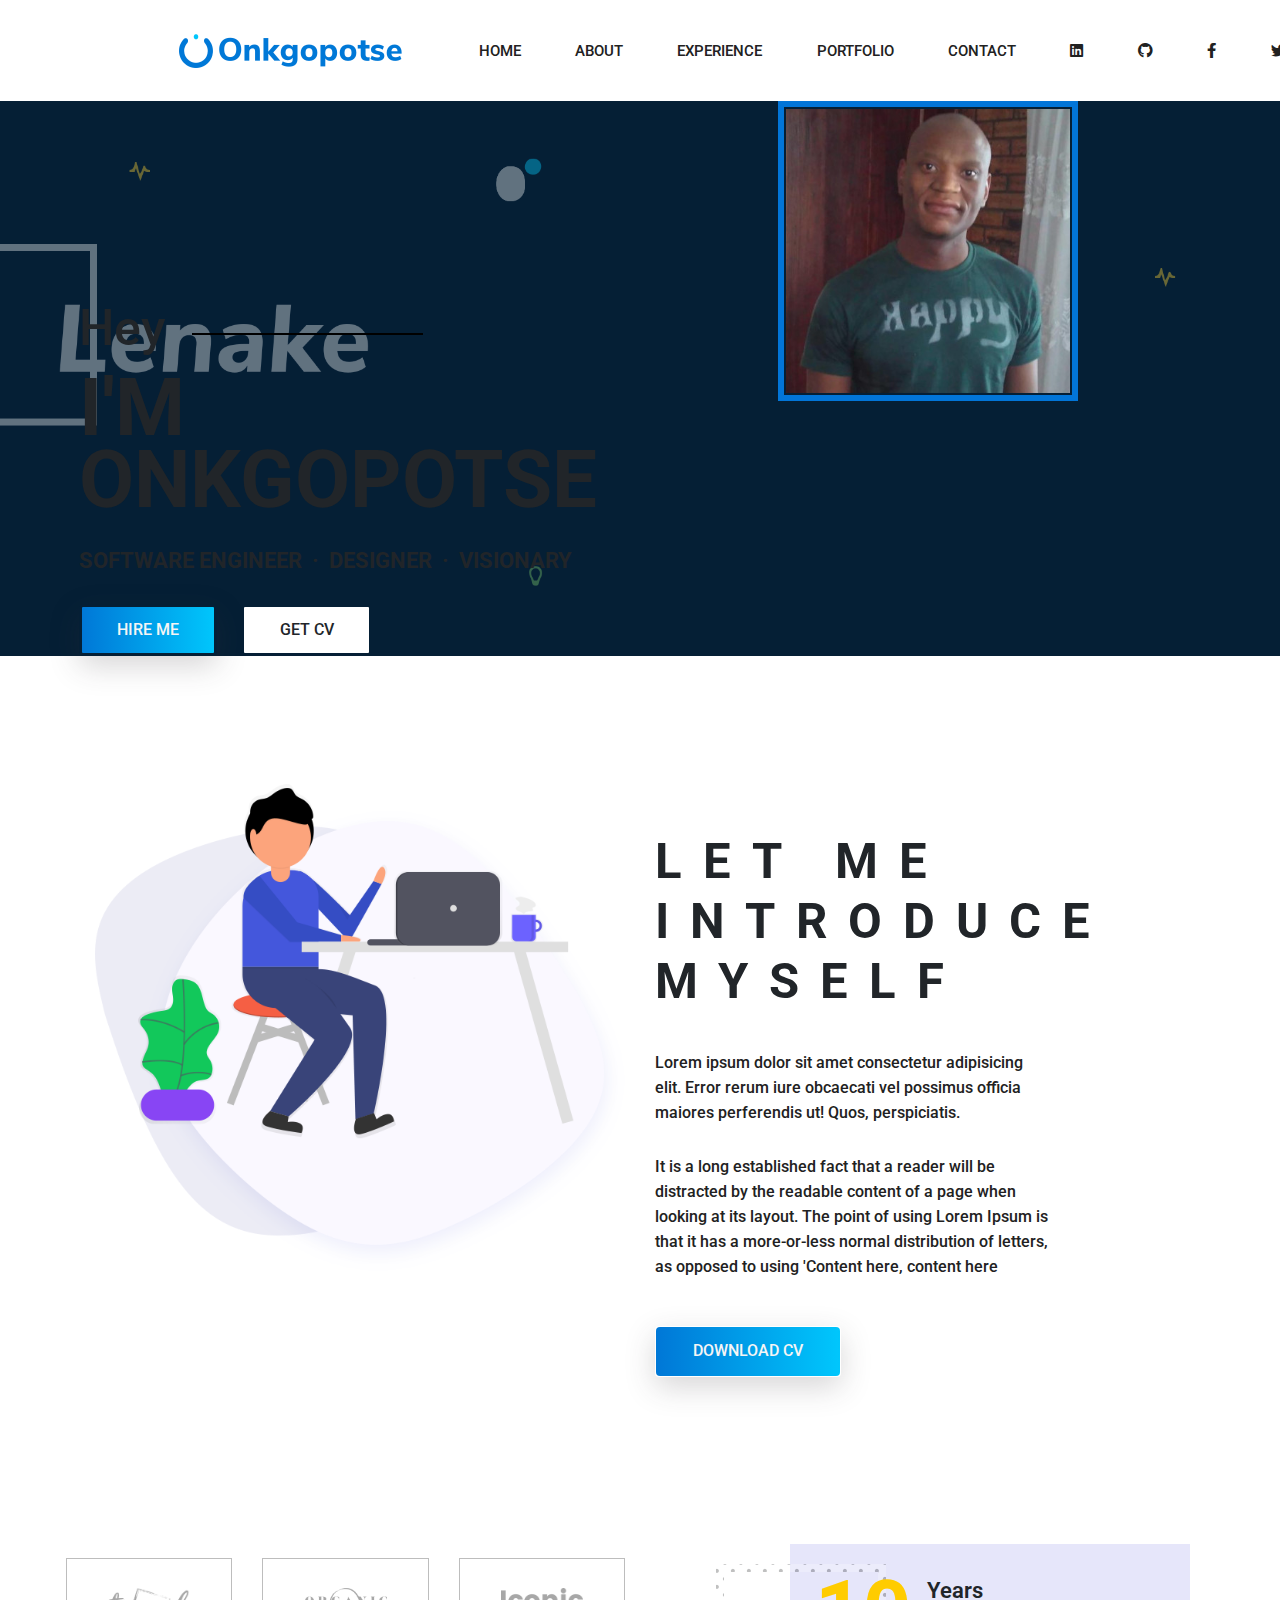
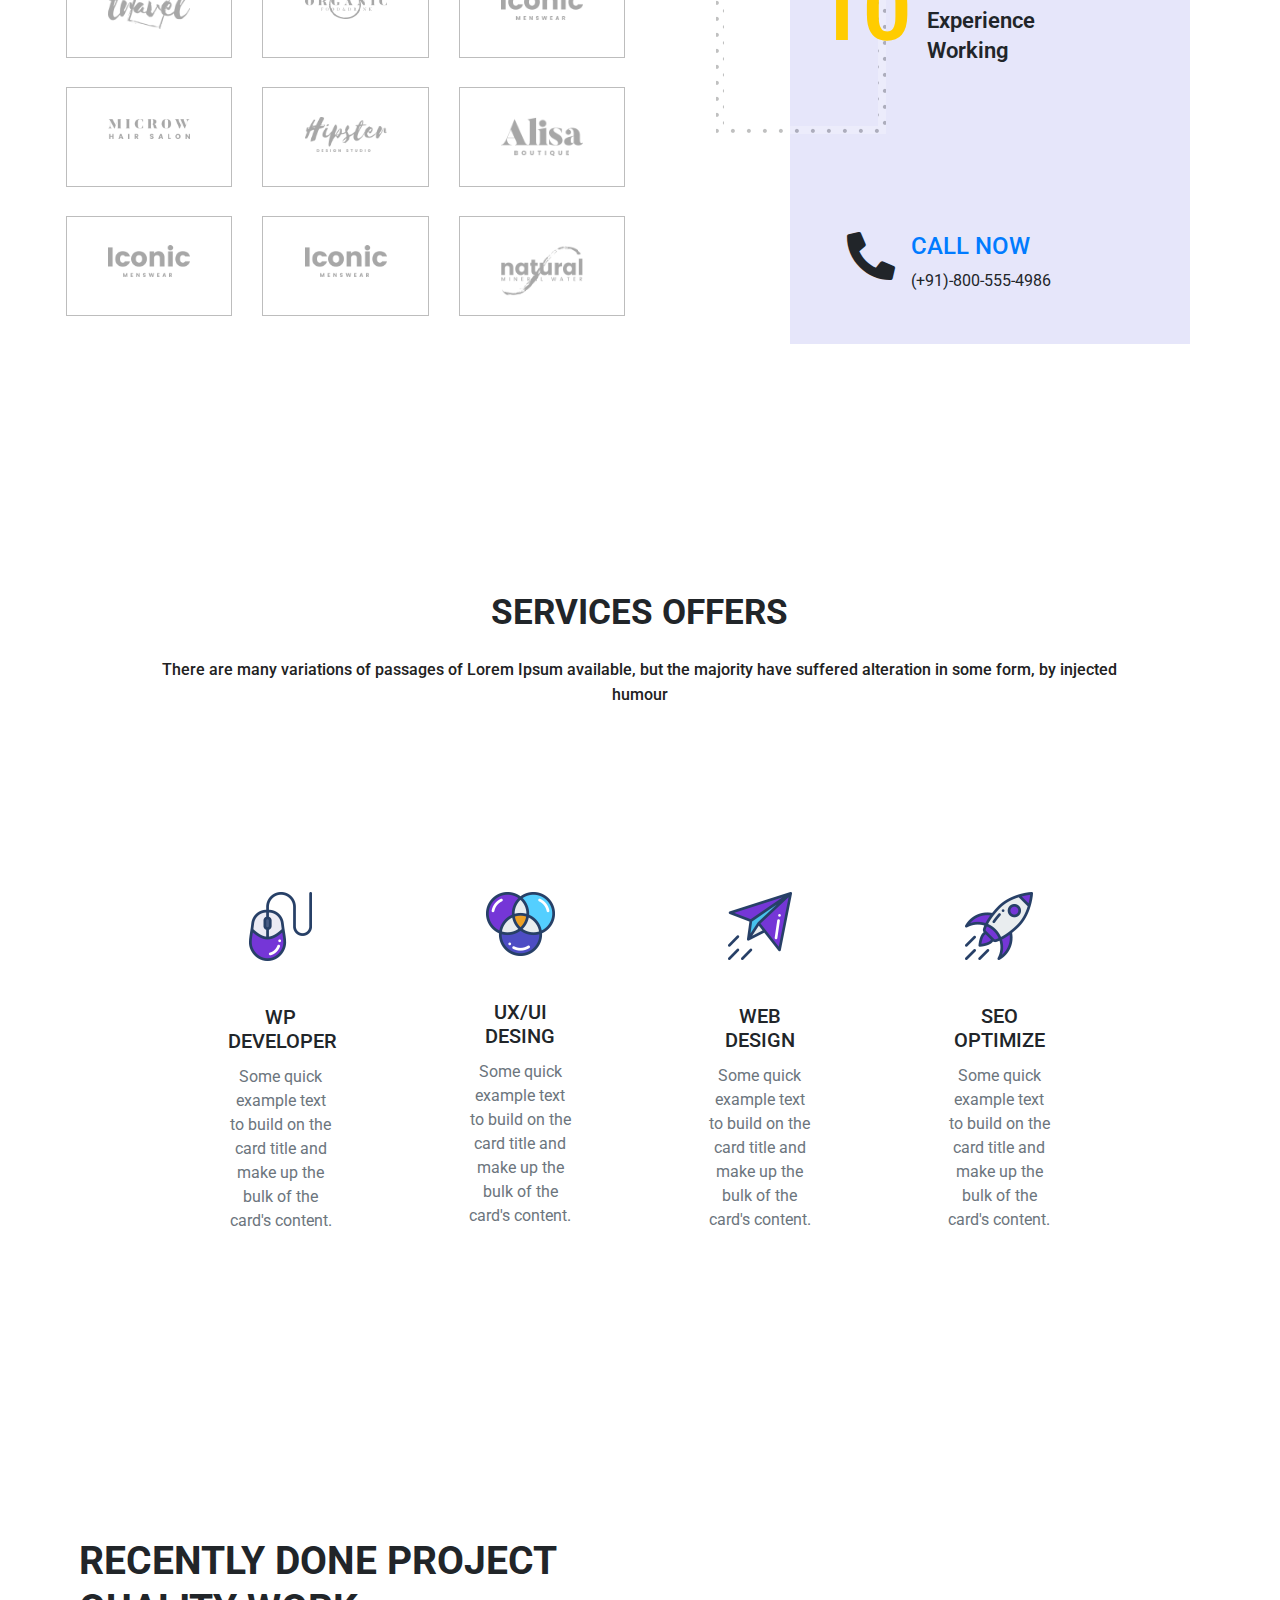
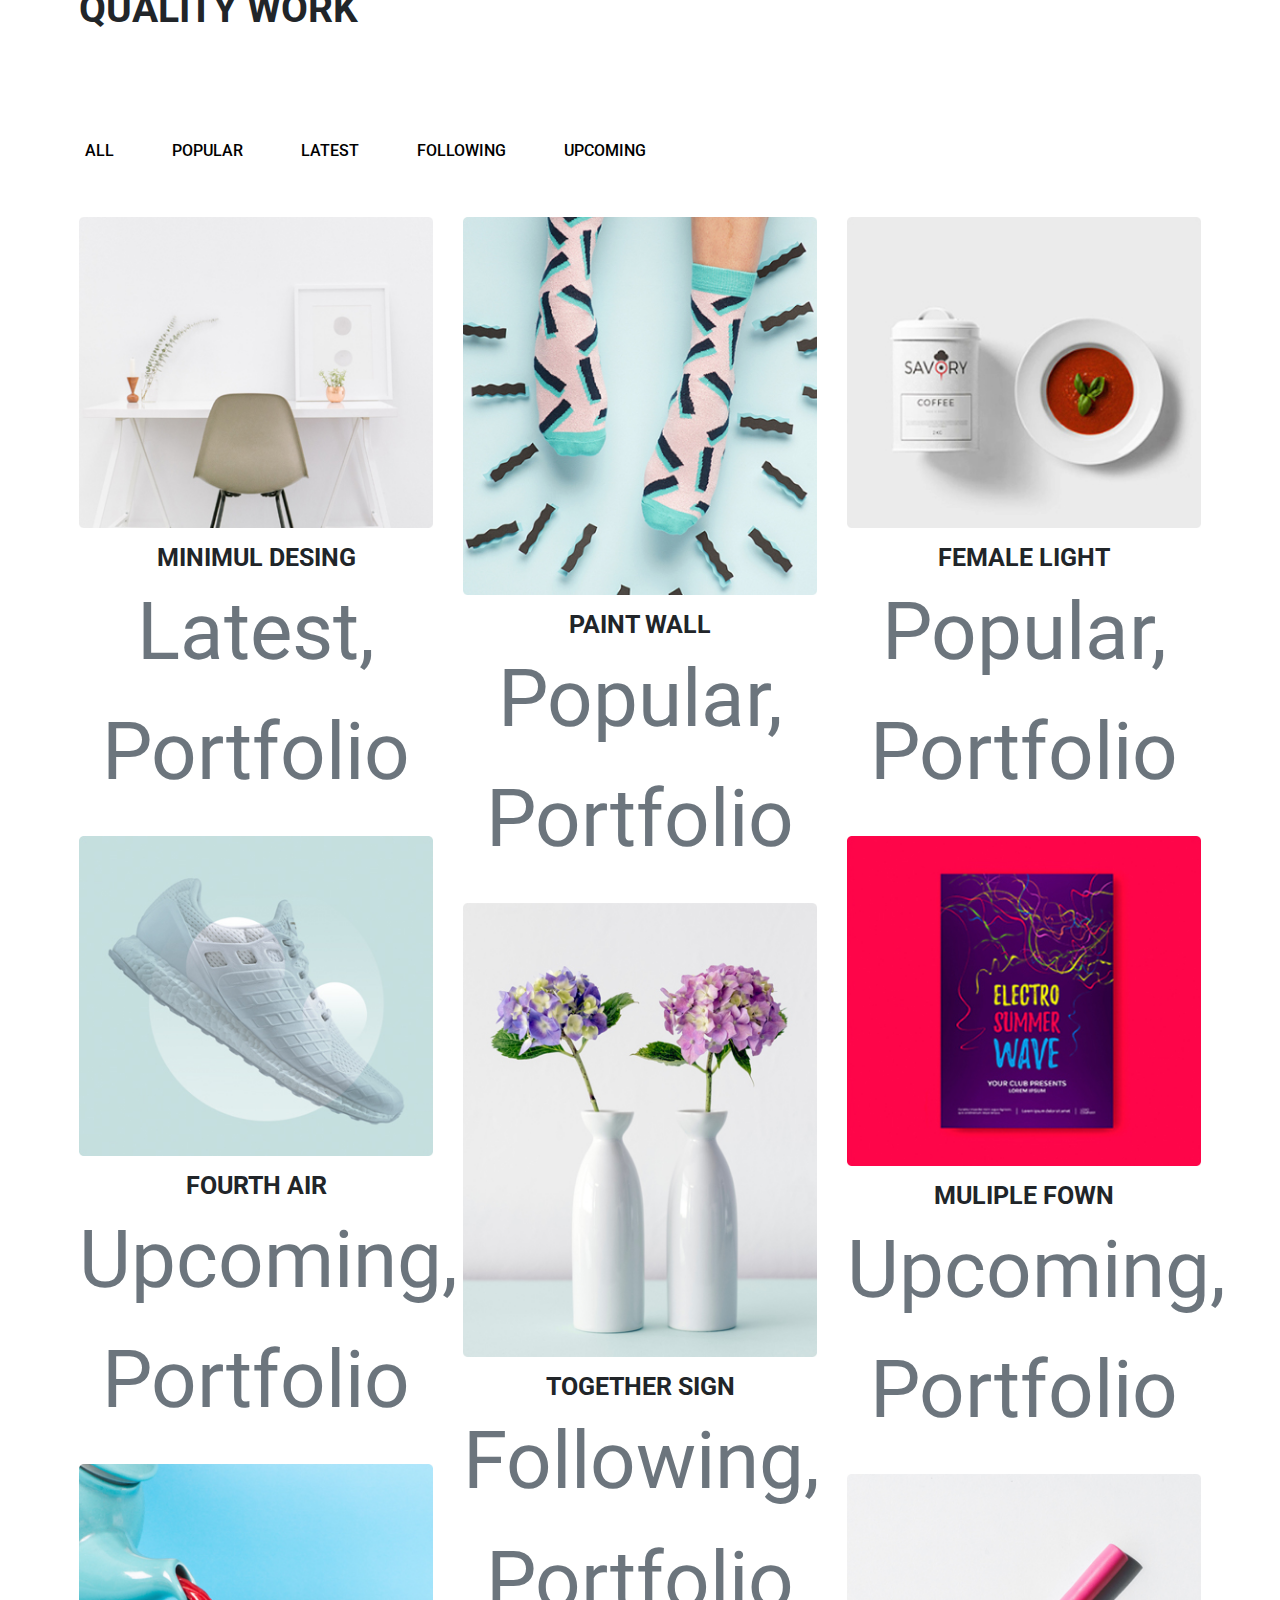
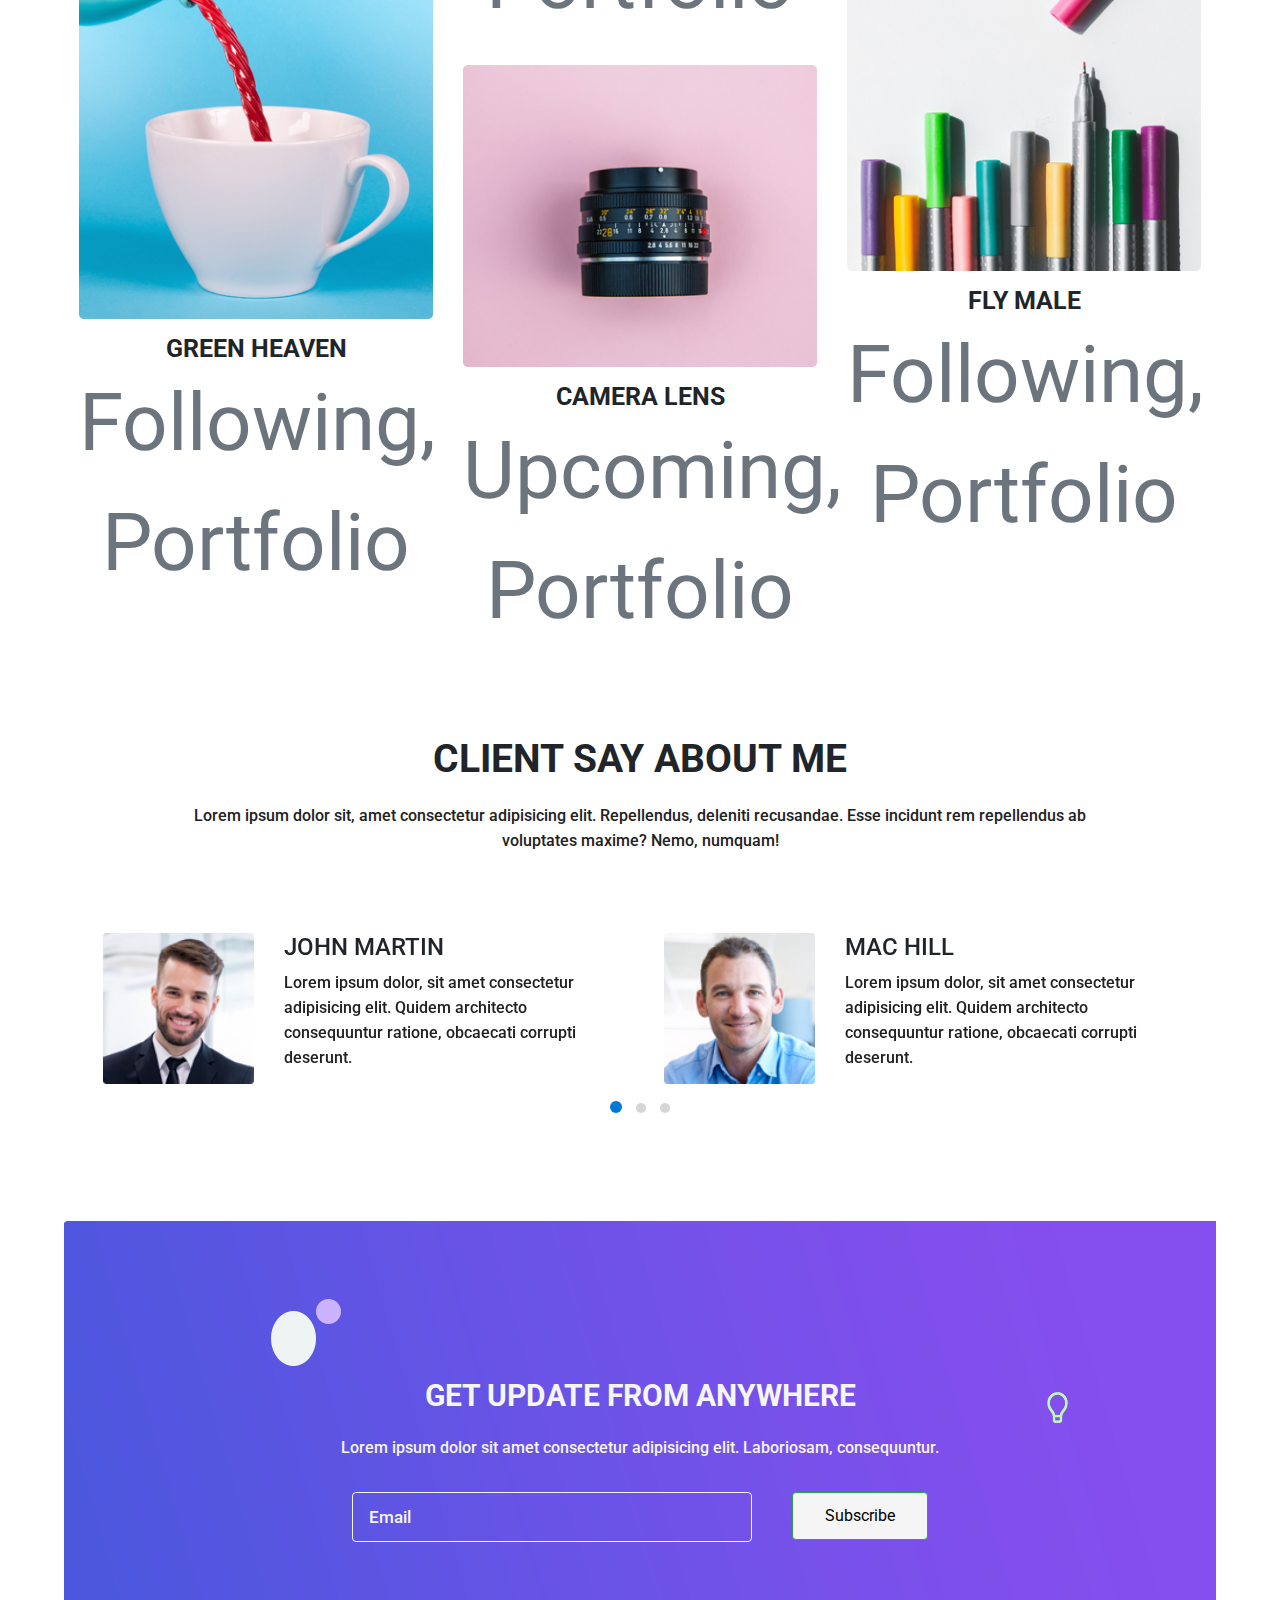
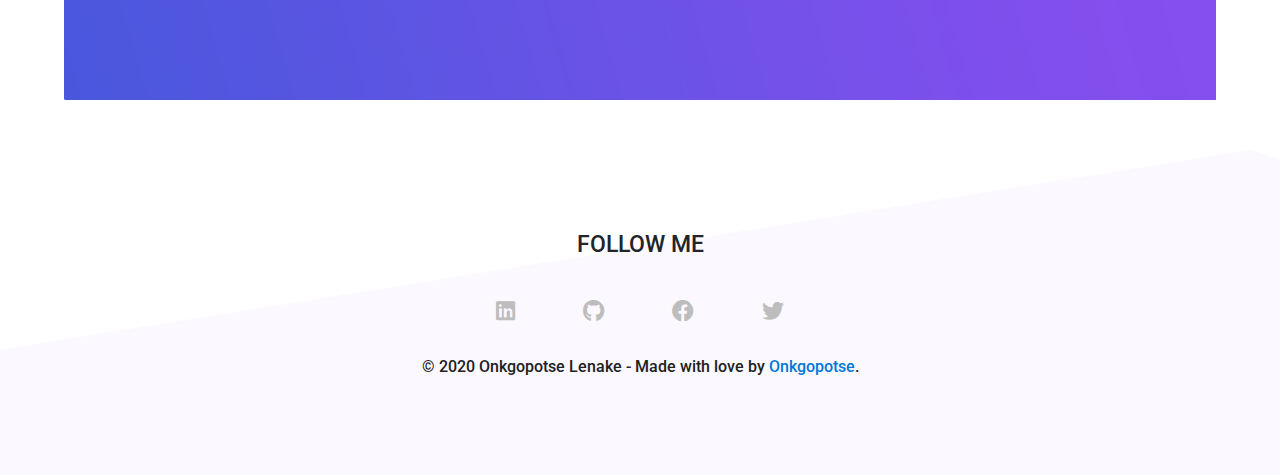
<file: index.html>
﻿<!DOCTYPE html>
<!--
    Onkgopotse Lenake Creative Portfolio v1.2.1 (https://onkgopotselenake.me/)
    Copyright © 2020 Onkgopotse Lenake
    Licensed under MIT (https://github.com/OLenake/CreativePortfolio/blob/master/LICENSE)
-->
<html lang="en">
<head>
    <meta charset="UTF-8" />
    <meta http-equiv="X-UA-Compatible" content="IE=edge" />
    <meta name="viewport" content="width=device-width, initial-scale=1" />
    <meta name="description" content="Personal portfolio website" />
    <meta name="author" content="Onkgopotse" />

    <!-- Title -->
    <title>Onkgopotse Lenake - Portfolio</title>

    <!-- Favicons -->
    <link rel="icon" type="image/x-icon" href="images/logo/favicon.ico" />
    <link rel="shortcut icon" href="images/logo/favicon.png" />
    <link rel="apple-touch-icon" href="images/logo/favicon_64x64.png" />
    <link rel="apple-touch-icon" sizes="78x78" href="images/logo/favicon_78x78.png" />
    <link rel="apple-touch-icon" sizes="124x124" href="images/logo/favicon_124x124.png" />
    <link rel="apple-touch-icon" sizes="156x156" href="images/logo/favicon_156x156.png" />

    <!-- CSS Plugins -->
    <link rel="stylesheet" href="assets/css/bootstrap.min.css" />
    <link rel="stylesheet" href="assets/vendor/Magnific-Popup/dist/magnific-popup.css" />
    <link rel="stylesheet" href="assets/vendor/owl-carousel/css/owl.carousel.min.css" />
    <link rel="stylesheet" href="assets/vendor/owl-carousel/css/owl.theme.default.min.css" />

    <!-- CSS Icons -->
    <link rel="stylesheet" href="assets/css/all.min.css" />

    <!-- CSS Base -->
    <link rel="stylesheet" href="assets/css/main.css" />
    <link rel="stylesheet" href="assets/css/responsive.css" />

</head>

<body>

    <!-- ======================= Header Area ======================= -->
    <header class="header">

        <!-- Navigation -->
        <div class="navigation">
            <nav class="navbar navbar-expand-lg navbar-light">
                <div class="container">
                    <!-- Navbar brand -->
                    <a class="navbar-brand" href="#">
                        <img src="images/logo/full/OLenake_Logo.png" alt="Onkgopotse Logo" loading="lazy">
                    </a>

                    <!-- Toggle button -->
                    <button class="navbar-toggler"
                            type="button"
                            data-toggle="collapse"
                            data-target="#navbarNav"
                            aria-controls="navbarNav"
                            aria-expanded="false"
                            aria-label="Toggle navigation">
                        <span class="navbar-toggler-icon"></span>
                    </button>

                    <!-- Collapsible wrapper -->
                    <div class="collapse navbar-collapse" id="navbarNav">
                        <!-- Left Links -->
                        <ul class="navbar-nav mr-auto mb-2 mb-lg-0">
                            <li class="nav-item">
                                <a class="nav-link active" aria-current="page" href="#">Home</a>
                            </li>
                            <li class="nav-item">
                                <a class="nav-link" href="#about">About</a>
                            </li>
                            <li class="nav-item">
                                <a class="nav-link" href="#experience">Experience</a>
                            </li>
                            <li class="nav-item">
                                <a class="nav-link" href="#portfolio">Portfolio</a>
                            </li>
                            <li class="nav-item">
                                <a class="nav-link" href="#contact">Contact</a>
                            </li>
                        </ul>

                        <!-- Right Links - Social Icons -->
                        <ul class="navbar-nav d-flex flex-row">
                            <li class="nav-item mr-3 mr-lg-0">
                                <a class="nav-link" href="#"><i class="fab fa-linkedin"></i></a>
                            </li>
                            <li class="nav-item mr-3 mr-lg-0">
                                <a class="nav-link" href="#"><i class="fab fa-github"></i></a>
                            </li>
                            <li class="nav-item mr-3 mr-lg-0">
                                <a class="nav-link" href="#"><i class="fab fa-facebook-f"></i></a>
                            </li>
                            <li class="nav-item mr-3 mr-lg-0">
                                <a class="nav-link" href="#"><i class="fab fa-twitter"></i></a>
                            </li>
                        </ul>

                    </div>
                    <!-- End Collapsible wrapper -->
                </div>
                <!-- End Container wrapper -->
            </nav>
        </div>
        <!-- End Navigation -->

    </header>
    <!-- ======================= End Header Area ======================= -->
    <!-- ======================= Main Area ======================= -->
    <main class="main">

        <!-- Section - Hero -->
        <section class="hero">
            <div class="container">
                <div class="row">
                    <!-- Column 1 - Hero Content -->
                    <div class="col-lg-6 col-md-12 greeting">
                        <h3 class="title-hrule">Hey</h3>
                        <h1 class="title-text text-uppercase">I'm Onkgopotse</h1>
                        <h4 class="title-text text-uppercase">Software Engineer &nbsp;&middot;&nbsp; Designer &nbsp;&middot;&nbsp; Visionary</h4>
                        <div class="greeting-buttons">
                            <div class="d-flex flex-row flex-wrap">
                                <button type="button" class="btn button primary-button mr-4 text-uppercase">Hire me</button>
                                <button type="button" class="btn button secondary-button text-uppercase">Get CV</button>
                            </div>
                        </div>
                    </div>
                    <!-- Column 2 - Hero Image -->
                    <div class="col-lg-6 col-md-12">
                        <div id="profilepic-container">
                            <img id="profilepic" src="images/banner/OLenake_Profile_2.jpg" alt="Onkgopotse Profile">
                        </div>
                    </div>
                </div>
            </div>
        </section>

        <!-- Section - Intro -->
        <section class="intro">
            <div class="container-fluid">
                <div class="row">
                    <!-- Column 1 - Intro Image -->
                    <div class="col-lg-6 col-md-12">
                        <div class="intro-image">
                            <img src="images/about-us.png" alt="About Onkgopotse" class="img-fluid">
                        </div>
                    </div>
                    <!-- Column 2 - Intro Content -->
                    <div class="col-lg-6 col-md-12 intro-title">
                        <h2 class="text-uppercase pt-5">
                            <span>Let me</span>
                            <span>introduce</span>
                            <span>myself</span>
                        </h2>
                        <div class="paragraph py-4 w-75">
                            <p class="para">
                                Lorem ipsum dolor sit amet consectetur adipisicing elit. Error rerum iure obcaecati vel
                                possimus officia maiores perferendis ut! Quos, perspiciatis.
                            </p>
                            <p class="para">
                                It is a long established fact that a reader will be distracted by the readable content
                                of a page when looking at its layout. The point of using Lorem Ipsum is that it has a
                                more-or-less normal distribution of letters, as opposed to using 'Content here, content
                                here
                            </p>
                        </div>
                        <button type="button" class="btn button primary-button text-uppercase">Download cv</button>
                    </div>
                </div>
            </div>
        </section>

        <!-- Section - Brands -->
        <section class="brands">
            <div class="container-fluid">
                <div class="row">
                    <!-- Column 1 - Brand Images -->
                    <div class="col-xl-6 col-lg-12 col-md-12">
                        <div class="first-row row">
                            <div class="col-lg-4 col-md-6 col-sm-6">
                                <div class="single-brand">
                                    <img src="images/brands/logo1.png" alt="Brand-1 ">
                                </div>
                            </div>
                            <div class="col-lg-4 col-md-6 col-sm-6">
                                <div class="single-brand">
                                    <img src="images/brands/logo2.png" alt="Brand-2 ">
                                </div>
                            </div>
                            <div class="col-lg-4 col-md-6 col-sm-6">
                                <div class="single-brand">
                                    <img src="images/brands/logo3.png" alt="Brand-3 ">
                                </div>
                            </div>
                            <div class="col-lg-4 col-md-6 col-sm-6">
                                <div class="single-brand">
                                    <img src="images/brands/logo4.png" alt="Brand-4">
                                </div>
                            </div>
                            <div class="col-lg-4 col-md-6 col-sm-6">
                                <div class="single-brand">
                                    <img src="images/brands/logo5.png" alt="Brand-5 ">
                                </div>
                            </div>
                            <div class="col-lg-4 col-md-6 col-sm-6">
                                <div class="single-brand">
                                    <img src="images/brands/logo6.png" alt="Brand-6">
                                </div>
                            </div>
                            <div class="col-lg-4 col-md-6 col-sm-6">
                                <div class="single-brand">
                                    <img src="images/brands/logo7.png" alt="Brand-7 ">
                                </div>
                            </div>
                            <div class="col-lg-4 col-md-6 col-sm-6">
                                <div class="single-brand">
                                    <img src="images/brands/logo8.png" alt="Brand-8 ">
                                </div>
                            </div>
                            <div class="col-lg-4 col-md-6 col-sm-6">
                                <div class="single-brand">
                                    <img src="images/brands/logo9.png" alt="Brand-9">
                                </div>
                            </div>
                        </div>
                    </div>
                    <!-- Column 2 - Brand Content -->
                    <div class="col-xl-6 col-lg-12 col-md-12">
                        <!-- Experience -->
                        <div class="experience">
                            <div class="d-flex flex-row years">
                                <h2 class="p-3 year">10</h2>
                                <h2>
                                    <span>Years</span>
                                    <span>Experience</span>
                                    <span>Working</span>
                                </h2>
                            </div>
                            <!-- Call Me -->
                            <div class="d-flex flex-row flex-wrap call-me">
                                <span><i class="fas fa-phone-alt fa-3x px-3"></i></span>
                                <div class="call-now">
                                    <a href="#" class="text-uppercase h4 font-roboto">Call Now</a>
                                    <span class="font-roboto py-2">(+91)-800-555-4986</span>
                                </div>
                            </div>
                            <div class="bg-panel"></div>
                        </div>
                    </div>

                </div>
            </div>
        </section>

        <!-- Section - Services -->
        <section class="services">
            <div class="container">
                <!-- Row 1 - Services Heading -->
                <div class="row">
                    <div class="col-lg-12 text-center services-title">
                        <h1 class="text-uppercase title-text">Services Offers</h1>
                        <p class="para">
                            There are many variations of passages of Lorem Ipsum available, but the majority have
                            suffered alteration in some form, by injected humour
                        </p>
                    </div>
                </div>
                <!-- Row 2 - Services Card List -->
                <div class="container services-list">
                    <div class="row">
                        <div class="col-lg-3 col-md-6 col-sm-12">
                            <div class="services">
                                <div class="sevices-img text-center py-4">
                                    <img src="images/services/s1.png" alt="Services-1">
                                </div>
                                <div class="card-body text-center">
                                    <h5 class="card-title text-uppercase font-roboto">Wp developer</h5>
                                    <p class="card-text text-secondary">
                                        Some quick example text to build on the card
                                        title and make up
                                        the bulk of the card's content.
                                    </p>
                                </div>
                            </div>
                        </div>
                        <div class="col-lg-3 col-md-6 col-sm-12">
                            <div class="services">
                                <div class="sevices-img text-center py-4">
                                    <img src="images/services/s2.png" alt="Services-2">
                                </div>
                                <div class="card-body text-center">
                                    <h5 class="card-title text-uppercase font-roboto">ux/ui desing</h5>
                                    <p class="card-text text-secondary">
                                        Some quick example text to build on the card
                                        title and make up
                                        the bulk of the card's content.
                                    </p>
                                </div>
                            </div>
                        </div>
                        <div class="col-lg-3 col-md-6 col-sm-12">
                            <div class="services">
                                <div class="sevices-img text-center py-4">
                                    <img src="images/services/s3.png" alt="Services-3">
                                </div>
                                <div class="card-body text-center">
                                    <h5 class="card-title text-uppercase font-roboto">web design</h5>
                                    <p class="card-text text-secondary">
                                        Some quick example text to build on the card
                                        title and make up
                                        the bulk of the card's content.
                                    </p>
                                </div>
                            </div>
                        </div>
                        <div class="col-lg-3 col-md-6 col-sm-12">
                            <div class="services">
                                <div class="sevices-img text-center py-4">
                                    <img src="images/services/s4.png" alt="Services-4">
                                </div>
                                <div class="card-body text-center">
                                    <h5 class="card-title text-uppercase font-roboto">seo optimize</h5>
                                    <p class="card-text text-secondary">
                                        Some quick example text to build on the card
                                        title and make up
                                        the bulk of the card's content.
                                    </p>
                                </div>
                            </div>
                        </div>
                    </div>
                </div>
            </div>
        </section>

        <!-- Section - Projects -->
        <section class="projects">
            <div class="container">
                <!-- Heading 1 - Projects Main Heading -->
                <div class="project-title pb-5">
                    <h1 class="text-uppercase title-h1">Recently Done Project</h1>
                    <h1 class="text-uppercase title-h1">Quality Work</h1>
                </div>

                <!-- Sub-Heading - Projects Link Sub-Headings -->
                <div class="button-group">
                    <button type="button" class="active" id="btn1" data-filter="*">All</button>
                    <button type="button" data-filter=".popular">Popular</button>
                    <button type="button" data-filter=".latest">Latest</button>
                    <button type="button" data-filter=".following">Following</button>
                    <button type="button" data-filter=".upcoming">Upcoming</button>
                </div>

                <!-- Grid - Projects Display Grid -->
                <div class="row grid">
                    <div class="col-lg-4 col-md-6 col-sm-12 element-item latest">
                        <div class="project">
                            <div class="img">
                                <a class="test-popup-link" href="images/portfolio/p1.jpg">
                                    <img src="images/portfolio/p1.jpg" alt="portfolio-1" class="img-fluid">
                                </a>
                            </div>
                            <div class="title py-4">
                                <h4 class="text-uppercase">Minimul Desing</h4>
                                <span class="text-secondary">Latest, Portfolio</span>
                            </div>
                        </div>
                    </div>
                    <div class="col-lg-4 col-md-6 col-sm-12 element-item popular">
                        <div class="project">
                            <div class="img">
                                <a class="test-popup-link" href="images/portfolio/p2.jpg">
                                    <img src="images/portfolio/p2.jpg" alt="portfolio-2" class="img-fluid">
                                </a>
                            </div>
                            <div class="title py-4">
                                <h4 class="text-uppercase">Paint Wall</h4>
                                <span class="text-secondary">Popular, Portfolio</span>
                            </div>
                        </div>
                    </div>
                    <div class="col-lg-4 col-md-6 col-sm-12 element-item popular">
                        <div class="project">
                            <div class="img">
                                <a class="test-popup-link" href="images/portfolio/p3.jpg">
                                    <img src="images/portfolio/p3.jpg" alt="portfolio-3" class="img-fluid">
                                </a>
                            </div>
                            <div class="title py-4">
                                <h4 class="text-uppercase">Female light</h4>
                                <span class="text-secondary">Popular, Portfolio</span>
                            </div>
                        </div>
                    </div>
                    <div class="col-lg-4 col-md-6 col-sm-12 element-item upcoming">
                        <div class="project">
                            <div class="img">
                                <a class="test-popup-link" href="images/portfolio/p4.jpg">
                                    <img src="images/portfolio/p4.jpg" alt="portfolio-4" class="img-fluid">
                                </a>
                            </div>
                            <div class="title py-4">
                                <h4 class="text-uppercase">Fourth Air</h4>
                                <span class="text-secondary">Upcoming, Portfolio</span>
                            </div>
                        </div>
                    </div>
                    <div class="col-lg-4 col-md-6 col-sm-12 element-item upcoming">
                        <div class="project">
                            <div class="img">
                                <a class="test-popup-link" href="images/portfolio/p5.jpg">
                                    <img src="images/portfolio/p5.jpg" alt="portfolio-5" class="img-fluid">
                                </a>
                            </div>
                            <div class="title py-4">
                                <h4 class="text-uppercase">Muliple fown</h4>
                                <span class="text-secondary">Upcoming, Portfolio</span>
                            </div>
                        </div>
                    </div>
                    <div class="col-lg-4 col-md-6 col-sm-12 element-item following">
                        <div class="project">
                            <div class="img">
                                <a class="test-popup-link" href="images/portfolio/p6.jpg">
                                    <img src="images/portfolio/p6.jpg" alt="portfolio-6" class="img-fluid">
                                </a>
                            </div>
                            <div class="title py-4">
                                <h4 class="text-uppercase">Together sign</h4>
                                <span class="text-secondary">Following, Portfolio</span>
                            </div>
                        </div>
                    </div>
                    <div class="col-lg-4 col-md-6 col-sm-12 element-item following">
                        <div class="project">
                            <div class="img">
                                <a class="test-popup-link" href="images/portfolio/p7.jpg">
                                    <img src="images/portfolio/p7.jpg" alt="portfolio-7" class="img-fluid">
                                </a>
                            </div>
                            <div class="title py-4">
                                <h4 class="text-uppercase">Green Heaven</h4>
                                <span class="text-secondary">Following, Portfolio</span>
                            </div>
                        </div>
                    </div>
                    <div class="col-lg-4 col-md-6 col-sm-12 element-item following">
                        <div class="project">
                            <div class="img">
                                <a class="test-popup-link" href="images/portfolio/p8.jpg">
                                    <img src="images/portfolio/p8.jpg" alt="portfolio-8" class="img-fluid">
                                </a>
                            </div>
                            <div class="title py-4">
                                <h4 class="text-uppercase">Fly Male</h4>
                                <span class="text-secondary">Following, Portfolio</span>
                            </div>
                        </div>
                    </div>
                    <div class="col-lg-4 col-md-6 col-sm-12 element-item upcoming">
                        <div class="project">
                            <div class="img">
                                <a class="test-popup-link" href="images/portfolio/p9.jpg">
                                    <img src="images/portfolio/p9.jpg" alt="portfolio-9" class="img-fluid">
                                </a>
                            </div>
                            <div class="title py-4">
                                <h4 class="text-uppercase">Camera Lens</h4>
                                <span class="text-secondary">Upcoming, Portfolio</span>
                            </div>
                        </div>
                    </div>
                </div>

            </div>
        </section>

        <!-- Section - Testimonials -->
        <section class="testimonials">
            <!-- Row - Testimonials Heading -->
            <div class="container">
                <div class="row text-center">
                    <div class="col-12">
                        <div class="testimonials-title">
                            <h1 class="text-uppercase title-h1">Client Say about me</h1>
                            <p class="para">
                                Lorem ipsum dolor sit, amet consectetur adipisicing elit. Repellendus, deleniti
                                recusandae. Esse incidunt rem repellendus ab voluptates maxime? Nemo, numquam!
                            </p>
                        </div>
                    </div>
                </div>
            </div>

            <!-- Carousel - Testimonials Content -->
            <div class="container carousel py-lg-5">
                <div class="owl-carousel owl-theme">
                    <div class="client row">
                        <div class="col-lg-4 col-md-12 client-image">
                            <img src="images/testimonials/t1.jpg" alt="img1" class="img-fluid">
                        </div>
                        <div class="col-lg-8 col-md-12 client-testimonial">
                            <h4 class="text-uppercase">John Martin</h4>
                            <p class="para">
                                Lorem ipsum dolor, sit amet consectetur adipisicing elit. Quidem architecto
                                consequuntur ratione, obcaecati corrupti deserunt.
                            </p>
                        </div>
                    </div>
                    <div class="client row">
                        <div class="col-lg-4 col-md-12 client-image">
                            <img src="images/testimonials/t2.jpg" alt="img2" class="img-fluid">
                        </div>
                        <div class="col-lg-8 col-md-12 client-testimonial">
                            <h4 class="text-uppercase">Mac Hill</h4>
                            <p class="para">
                                Lorem ipsum dolor, sit amet consectetur adipisicing elit. Quidem architecto
                                consequuntur ratione, obcaecati corrupti deserunt.
                            </p>
                        </div>
                    </div>
                    <div class="client row">
                        <div class="col-lg-4 col-md-12 client-image">
                            <img src="images/testimonials/t1.jpg" alt="img1" class="img-fluid">
                        </div>
                        <div class="col-lg-8 col-md-12 client-testimonial">
                            <h4 class="text-uppercase">John Martin</h4>
                            <p class="para">
                                Lorem ipsum dolor, sit amet consectetur adipisicing elit. Quidem architecto
                                consequuntur ratione, obcaecati corrupti deserunt.
                            </p>
                        </div>
                    </div>
                    <div class="client row">
                        <div class="col-lg-4 col-md-12 client-image">
                            <img src="images/testimonials/t2.jpg" alt="img2" class="img-fluid">
                        </div>
                        <div class="col-lg-8 col-md-12 client-testimonial">
                            <h4 class="text-uppercase">Mac Hill</h4>
                            <p class="para">
                                Lorem ipsum dolor, sit amet consectetur adipisicing elit. Quidem architecto
                                consequuntur ratione, obcaecati corrupti deserunt.
                            </p>
                        </div>
                    </div>
                    <div class="client row">
                        <div class="col-lg-4 col-md-12 client-image">
                            <img src="images/testimonials/t1.jpg" alt="img1" class="img-fluid">
                        </div>
                        <div class="col-lg-8 col-md-12 client-testimonial">
                            <h4 class="text-uppercase">John Martin</h4>
                            <p class="para">
                                Lorem ipsum dolor, sit amet consectetur adipisicing elit. Quidem architecto
                                consequuntur ratione, obcaecati corrupti deserunt.
                            </p>
                        </div>
                    </div>
                    <div class="client row">
                        <div class="col-lg-4 col-md-12 client-image">
                            <img src="images/testimonials/t2.jpg" alt="img2" class="img-fluid">
                        </div>
                        <div class="col-lg-8 col-md-12 client-testimonial">
                            <h4 class="text-uppercase">Mac Hill</h4>
                            <p class="para">
                                Lorem ipsum dolor, sit amet consectetur adipisicing elit. Quidem architecto
                                consequuntur ratione, obcaecati corrupti deserunt.
                            </p>
                        </div>
                    </div>
                </div>
            </div>

        </section>

        <!-- Section - Subscribe -->
        <section class="subscribe-us">
            <div class="container subscribe">

                <!-- Row 1 - Subscribe Heading -->
                <div class="row">
                    <div class="col-lg-12 text-center subscribe-title">
                        <h4 class="text-uppercase">Get Update From anywhere</h4>
                        <p class="para">
                            Lorem ipsum dolor sit amet consectetur adipisicing elit. Laboriosam,
                            consequuntur.
                        </p>
                    </div>
                </div>

                <!-- Row 2 - Subscribe Form -->
                <div class="d-sm-flex justify-content-center">
                    <form class="w-50">
                        <div class="row d-flex flex-row flex-wrap">
                            <div class="col input-textbox">
                                <input type="text" id="txtemail" class="form-control" placeholder="Email">
                            </div>
                            <div class="col">
                                <div class="btn-submit">
                                    <button type="submit" class="btn btn-success float-right">Subscribe</button>
                                </div>
                            </div>
                        </div>
                    </form>
                </div>

            </div>
        </section>

    </main>
    <!-- ======================= End Main Area ======================= -->
    <!-- ======================= Footer Area ======================= -->
    <footer class="footer">
        <div class="container">
            <div class="">
                <!-- Footer Social -->
                <div class="social text-center">
                    <h5 class="text-uppercase">Follow me</h5>
                    <a href="#"><i class="fab fa-linkedin"></i></a>
                    <a href="#"><i class="fab fa-github"></i></a>
                    <a href="#"><i class="fab fa-facebook"></i></a>
                    <a href="#"><i class="fab fa-twitter"></i></a>
                </div>
                <!-- Footer Copyright -->
                <div class="copyrights text-center">
                    <p class="para">
                        © 2020 Onkgopotse Lenake - Made with love by
                        <a href="https://onkgopotselenake.me/" target="_blank"><span style="color: var(--primary-color);">Onkgopotse</span></a>.
                    </p>
                </div>
            </div>
        </div>
    </footer>
    <!-- ======================= End Footer Area ======================= -->
    <!-- JS Plugins -->
    <script src="assets/js/jquery.3.5.1.js"></script>
    <script src="assets/js/bootstrap.min.js"></script>
    <script src="assets/vendor/isotope/isotope.min.js"></script>
    <script src="assets/vendor/Magnific-Popup/dist/jquery.magnific-popup.min.js"></script>
    <script src="assets/vendor/owl-carousel/js/owl.carousel.min.js"></script>

    <!-- JS Base  -->
    <script src="assets/js/main.js"></script>

</body>
</html>
</file>
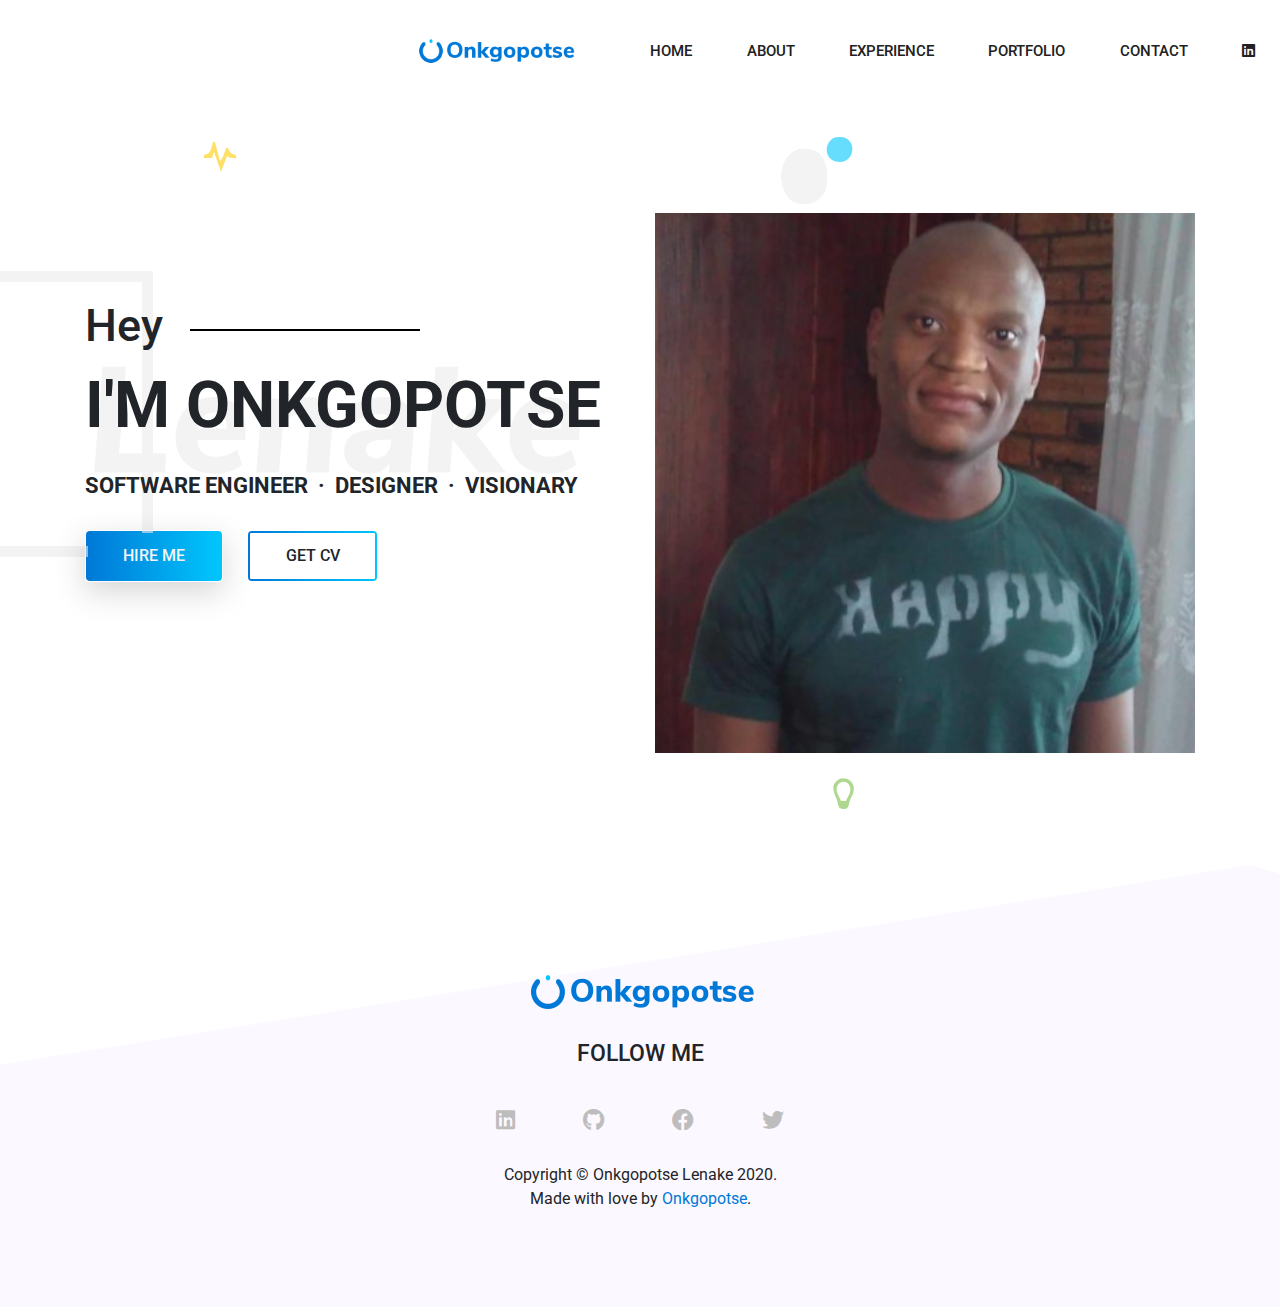
<file: src/index.html>
﻿<!DOCTYPE html>
<html lang="en">
<head>
    <meta charset="UTF-8" />
    <meta http-equiv="X-UA-Compatible" content="IE=edge" />
    <meta name="viewport" content="width=device-width, initial-scale=1" />
    <meta name="description" content="Personal portfolio website" />
    <meta name="author" content="Onkgopotse" />

    <!-- Title -->
    <title>Onkgopotse Lenake - Portfolio</title>

    <!-- Favicons -->
    <link rel="icon" type="image/x-icon" href="./assets/img/logo/favicon.ico" />
    <link rel="shortcut icon" href="./assets/img/logo/favicon.png" />
    <link rel="apple-touch-icon" href="./assets/img/logo/favicon_64x64.png" />
    <link rel="apple-touch-icon" sizes="78x78" href="./assets/img/logo/favicon_78x78.png" />
    <link rel="apple-touch-icon" sizes="124x124" href="./assets/img/logo/favicon_124x124.png" />
    <link rel="apple-touch-icon" sizes="156x156" href="./assets/img/logo/favicon_156x156.png" />

    <!-- CSS Bootstrap -->
    <link rel="stylesheet" href="./assets/css/bootstrap.min.css" />

    <!-- CSS Icons -->
    <link rel="stylesheet" href="./assets/css/all.min.css" />

    <!-- CSS Base -->
    <link rel="stylesheet" href="./assets/css/olenake.css" />
</head>

<body>

    <!-- ####################### Header Area ####################### -->
    <header class="header">

        <!-- Navigation -->
        <div class="navigation">
            <nav class="navbar navbar-expand-lg navbar-light">
                <div class="container">
                    <!-- Navbar brand -->
                    <a class="navbar-brand" href="#">
                        <img src="./assets/img/logo/full/OLenake_Logo.png" height="32"
                             alt="" loading="lazy">
                    </a>

                    <!-- Toggle button -->
                    <button class="navbar-toggler"
                            type="button"
                            data-toggle="collapse"
                            data-target="#navbarNav"
                            aria-controls="navbarNav"
                            aria-expanded="false"
                            aria-label="Toggle navigation">
                        <span class="navbar-toggler-icon"></span>
                    </button>

                    <!-- Collapsible wrapper -->
                    <div class="collapse navbar-collapse" id="navbarNav">
                        <!-- Left Links -->
                        <ul class="navbar-nav mr-auto mb-2 mb-lg-0">
                            <li class="nav-item">
                                <a class="nav-link active" aria-current="page" href="#">Home</a>
                            </li>
                            <li class="nav-item">
                                <a class="nav-link" href="#about">About</a>
                            </li>
                            <li class="nav-item">
                                <a class="nav-link" href="#experience">Experience</a>
                            </li>
                            <li class="nav-item">
                                <a class="nav-link" href="#portfolio">Portfolio</a>
                            </li>
                            <li class="nav-item">
                                <a class="nav-link" href="#contact">Contact</a>
                            </li>
                        </ul>

                        <!-- Right Links - Social Icons -->
                        <ul class="navbar-nav d-flex flex-row">
                            <li class="nav-item mr-3 mr-lg-0">
                                <a class="nav-link" href="#"><i class="fab fa-linkedin"></i></a>
                            </li>
                            <li class="nav-item mr-3 mr-lg-0">
                                <a class="nav-link" href="#"><i class="fab fa-github"></i></a>
                            </li>
                            <li class="nav-item mr-3 mr-lg-0">
                                <a class="nav-link" href="#"><i class="fab fa-facebook-f"></i></a>
                            </li>
                            <li class="nav-item mr-3 mr-lg-0">
                                <a class="nav-link" href="#"><i class="fab fa-twitter"></i></a>
                            </li>
                        </ul>

                    </div>
                    <!-- End Collapsible wrapper -->
                </div>
                <!-- End Container wrapper -->
            </nav>
        </div>
        <!-- End Navigation -->

        <!-- Hero -->
        <div class="hero">
            <div class="container">
                <div class="row">

                    <!-- Section Content -->
                    <div class="col-lg-6 col-md-12 greeting">
                        <h3 class="title-hrule">Hey</h3>
                        <h1 class="title-text text-uppercase">I'm Onkgopotse</h1>
                        <h4 class="title-text text-uppercase">Software Engineer &nbsp;&middot;&nbsp; Designer &nbsp;&middot;&nbsp; Visionary</h4>
                        <div class="greeting-buttons">
                            <div class="d-flex flex-row flex-wrap">
                                <button type="button" class="btn button primary-button mr-4 text-uppercase">Hire me</button>
                                <button type="button" class="btn button secondary-button text-uppercase">Get CV</button>
                            </div>
                        </div>
                    </div>

                    <!-- Section Image ProfilePic -->
                    <div class="col-lg-6 col-md-12 profilepic">
                        <img src="./assets/img/banners/OLenake_Profile.jpg" alt="" class="img-fluid">
                    </div>

                </div>
            </div>
        </div>
        <!-- End Hero -->

    </header>
    <!-- ####################### End Header Area ####################### -->

    <!-- ####################### Main Area ####################### -->
    <main class="main">

        <!-- Section - Hero -->
        <section class="hero">
            <div class="container">
                <div class="row">

                    <!-- Section Content -->
                    <!--<div class="col-lg-6 col-md-12 greeting">
                        <h3 class="title-hrule">Hey</h3>
                        <h1 class="title-text text-uppercase">I'm Onkgopotse</h1>
                        <h4 class="title-text text-uppercase">Software Engineer &nbsp;&middot;&nbsp; Designer &nbsp;&middot;&nbsp; Visionary</h4>
                        <div class="greeting-buttons">
                            <div class="d-flex flex-row flex-wrap">
                                <button type="button" class="btn button primary-button mr-4 text-uppercase">Hire me</button>
                                <button type="button" class="btn button secondary-button text-uppercase">Get CV</button>
                            </div>
                        </div>
                    </div>-->

                    <!-- Section Image ProfilePic -->
                    <!--<div class="col-lg-6 col-md-12 profilepic">
                        <img src="./assets/img/banners/OLenake_Profile.jpg" alt="" class="img-fluid">
                    </div>-->

                </div>
            </div>
        </section>

    </main>
    <!-- ####################### End Main Area ####################### -->

    <!-- ####################### Footer Area ####################### -->
    <footer class="footer">
        <div class="container">

            <div class="">
                <!-- Footer Logo -->
                <div class="site-logo text-center py-4">
                    <a href="#">
                        <img src="./assets/img/logo/full/OLenake_Logo.png" alt="Onkgopotse Logo">
                    </a>
                </div>
                <!-- Footer Social -->
                <div class="social text-center">
                    <h5 class="text-uppercase">Follow me</h5>
                    <a href="#"><i class="fab fa-linkedin"></i></a>
                    <a href="#"><i class="fab fa-github"></i></a>
                    <a href="#"><i class="fab fa-facebook"></i></a>
                    <a href="#"><i class="fab fa-twitter"></i></a>
                </div>
                <!-- Footer Copyright -->
                <div class="copyrights text-center">
                    <p class="para">
                        Copyright © Onkgopotse Lenake 2020. <br> Made with love by
                        <a href="https://onkgopotselenake.me/" target="_blank"><span style="color: var(--primary-color);">Onkgopotse</span></a>.
                    </p>
                </div>
            </div>

        </div>
    </footer>
    <!-- ####################### End Footer Area ####################### -->

    <!-- JQuery and Bootstrap JS Files -->
    <script src="./assets/js/jquery.3.5.1.js"></script>
    <script src="./assets/js/bootstrap.min.js"></script>

</body>
</html>
</file>
<file: assets/css/main.css>
﻿/*!
 * Onkgopotse Lenake Creative Portfolio v1.2.1 (https://onkgopotselenake.me/) 
 * Copyright © 2020 Onkgopotse Lenake
 * Licensed under MIT (https://github.com/OLenake/CreativePortfolio/blob/master/LICENSE)
 */

/* Import Fonts, CSS Variables and Global Styling */
@import url("https://fonts.googleapis.com/css2?family=Roboto:wght@300;400;500;700&display=swap");
@import url(./fonts.css);
@import url(./partials/_variables.css);
@import url(./partials/_global.css);

html, body {
    height: 100%
}

/* Start Navigation */
.header .navigation .navbar .navbar-brand {
    padding: 0 2rem 0 5rem;
}

.header .navigation .navbar {
    padding: 1rem 20rem;
}

.header .navigation .nav-item .nav-link {
    font: normal 500 15px/2px var(--roboto);
    text-transform: uppercase;
    padding: 1.7rem;
    color: var(--primary-text-color);
}

.header .navigation .navbar-nav .active a {
    background: var(--gradient-color);
    -webkit-background-clip: text;
    -webkit-text-fill-color: transparent;
    background-clip: text;
}

.header .navigation .navbar-nav a:hover {
    background: var(--gradient-color);
    -webkit-background-clip: text;
    -webkit-text-fill-color: transparent;
    background-clip: text;
}
/* End Navigation */

/* Start Hero Area */
.main .hero {
    /*background: url(../../images/banner/hero-banner.png) no-repeat 0% 50%;*/
    background-image: url(../../images/banner/hero-banner.png);
    background-size: cover;
    background-position: center;
    background-color: #051f35;
    background-blend-mode: screen;
}

#profilepic-container {
    text-align: center;
}

#profilepic {
    height: 300px;
    width: auto;
    border: 6px solid #0275d8;
    padding: 2px;
    margin-bottom: 15px;
}

.main .hero .greeting h3 {
    padding-top: 35%;
    font-weight: 500;
}

.main .hero .greeting h3::after {
    content: " ";
    height: 2px;
    width: 18vw;
    background: black;
    display: inline-block;
    margin-left: 5%;
    transform: translateY(-10px);
}

.main .hero .greeting h1 {
    font-size: 5rem;
}

.main .hero .greeting h4 {
    font-size: 1.4rem;
}

.main .hero .profilepic > img {
    padding: 7rem 0;
    width: 90rem;
}
/* End Hero Area */

/* Start Intro Area */ 
.main .intro {
    padding: 8rem 5rem;
}

.main .intro .intro-title h2 > span {
    display: block;
    font: normal bold 49px/ 60px var(--roboto);
    letter-spacing: 21px;
}

.main .intro .intro-title .paragraph > p {
    padding: .4rem 0;
}
/* End Intro Area */ 

/* Start Brand Area */ 
.main .brands {
    padding: 1rem 20rem;
    margin-bottom: 4rem;
}

.main .brands .first-row .col-lg-4 {
    display: flex;
    justify-content: center;
}

.main .brands .first-row .col-lg-4 > .single-brand {
    border: 1px solid var(--border-color);
    text-align: center;
    padding: 1.8rem 0rem;
    margin: .9rem 0;
    width: 180px;
    height: 100px;
    cursor: pointer;
    transition: transform .4s ease;
}

.main .brands .first-row .col-lg-4 > .single-brand > img {
    width: 50%;
}

.main .brands .first-row .col-lg-4 > .single-brand:hover {
    box-shadow: var(--box-shadow);
    transform: scale(1.1);
}

.main .brands .first-row .col-lg-4 > .single-brand:hover > img {
    filter: brightness(0.15);
}

.main .brands .experience {
    padding-left: 1rem;
}

.main .brands .experience span {
    display: block;
}

    .main .brands .experience .years {
        background: url(../../images/client-info-bg.png) no-repeat 45px 20px;
        padding: 2rem 0;
        width: 40rem;
        height: 18rem;
        padding-left: 8rem;
        position: relative;
    }

.main .brands .experience .bg-panel {
    position: absolute;
    left: -190px; top: 0%;
    background: var(--primary-background-color);
    width: 400px;
    height: 400px;
    margin-left: 340px;
    z-index: -1;
}

.main .brands .experience .years .year {
    font: normal bold 84px/40px var(--roboto);
    color: var(--secondary-color);
    z-index: 2;
}

.main .brands .experience .years h2 > span {
    font: normal 600 22px/30px var(--roboto);
}

.main .brands .experience .call-me {
    padding-left: 10rem;
}
/* End Brand Area */ 

/* Services Area */ 
.main .services {
    padding: 7rem 2rem;
}

.main .services .services-title {
    padding: 0 14rem;
}

.main .services .services-title h1 {
    font-size: 35px;
}

.main > .services .service {
    background: rgba(248, 252, 253, 0.973);
    padding: 2rem 0;
    width: 16rem;
    margin: 5rem .5rem;
    transition: box-shadow .7s ease;
}

.main > .services .service:hover {
    box-shadow: var(--box-shadow);
}
/* End Services Area */ 

/* Project Area */ 
.main .projects {
    padding: 4rem 0;
}

.main .projects .button-group button {
    background: transparent;
    border: none;
    font: normal 500 16px/130px var(--roboto);
    text-transform: uppercase;
}

.main .projects .button-group button + button {
    padding-left: 3rem;
}

.main .projects .grid .project > .title h4 {
    font: normal 700 25px/12px var(--roboto);
}

.main .projects .grid .project .img a:hover img {
    filter: brightness(1.1) drop-shadow(1px 8px 30px #4B5B70);
}
/* End Project Area */ 

/* Testimonials */
.main .testimonials .testimonials-title p {
    padding: 1rem 7rem;
}

.main .testimonials .clients {
    background: var(--white-color);
    box-shadow: var(--box-shadow);
    margin: 3rem 0rem;
}

.main .testimonials .clients .client-image {
    padding: 2rem;
}

.main .testimonials .clients .client-testimonial {
    padding-top: 2rem;
}

.main .testimonials .clients .client-testimonial h4 {
    font: normal 500 21px/ 20px var(--roboto);
}

.main .testimonials .clients .client-testimonial p {
    font-size: 14px;
}

.main .testimonials .owl-carousel .owl-item {
    display: flex;
    justify-content: center;
    padding: 0 1.5rem;
}

.main .testimonials .owl-carousel .owl-dots .owl-dot.active span {
    background: var(--primary-color);
    width: 12px;
    height: 12px;
}
/* End Testimonials */ 

/* Subscribe */
.main .subscribe-us .subscribe {
    background: url(../../images/subscribe-bg.png) no-repeat;
    padding: 10rem 0;
    margin: 3rem auto;
}

.main .subscribe-us .subscribe .subscribe-title h4 {
    font: normal 700 30px/ 30px var(--roboto);
    color: whitesmoke;
}

.main .subscribe-us .subscribe .subscribe-title p {
    color: whitesmoke;
    padding: 1rem 4rem;
}

.main .subscribe-us .subscribe form .input-textbox input {
    width: 400px;
    padding: 1.5rem 1rem;
    border: 1px solid whitesmoke;
    background: transparent;
    color: white;
    font: normal 500 17px/20px var(--roboto);
}

.main .subscribe-us .subscribe form .input-textbox input::placeholder {
    color: whitesmoke;
}

.main .subscribe-us .subscribe form .btn-submit button {
    background: whitesmoke;
    color: #000;
    padding: .7rem 2rem;
}
/* End subscribe */ 

/* Footer Area */
footer.footer {
    padding: 5rem 0;
    background: url(../../images/footer-bg.png) no-repeat;
}

footer.footer .social h5 {
    font: normal 500 23px/ 30px var(--roboto);
}

footer.footer .social a > i {
    font-size:22px;
    padding: 2rem;
    color: var(--border-color);
}

footer.footer .social a:hover > i {
    color: var(--primary-color);
}
/* End Footer */
</file>
<file: assets/css/responsive.css>
/*!
 * Onkgopotse Lenake Creative Portfolio v1.2.1 (https://onkgopotselenake.me/) 
 * Copyright � 2020 Onkgopotse Lenake
 * Licensed under MIT (https://github.com/OLenake/CreativePortfolio/blob/master/LICENSE)
 */

/* If the viewport is equal to 340px or less than that */ 
@media only screen and (max-width: 340px) {
    .header .navigation .navbar,
    .header .navigation .navbar .navbar-brand,
    .main .subscribe-us .subscribe .subscribe-title,
    .main .subscribe-us .subscribe .subscribe-title p, h4,
    .main .services,
    .main .subscribe-us .subscribe
    {
        padding: 2%;
        margin: 0%;
    }

    .main .hero .greeting h1 {
        font-size: 41px;
    }

    .main .subscribe-us .subscribe form .input-textbox input {
        width: 15rem !important;
    }

    .main > .services .service {
        width: 13rem;
    }

}

/* If the viewport is equal to 792px or less than that */ 
@media only screen and (max-width: 792px) {
    .main .about .about-title h2 > span {
        font-size: 31px;
        letter-spacing: 10px;
    }

    .main .brands .experience .years {
        padding-left: 1%;
        width: 49%;
    }

    .main .brands .experience .bg-panel {
        margin-left: 30%;
        width: 80%;   
    }

    .main .brands .experience .call-me {
        padding-left: 3%;
    }

    .main .projects .button-group button {
        font: normal 500 18px/40px var(--roboto);
    }

    .main .about .about-title p {
        padding: 0%;
    }

    .main .subscribe-us .subscribe form .input-textbox input {
        width: 20rem;
        margin: 5%;
    }
}


/* If the viewport is equal to 1910px or less than that */ 
@media only screen and (max-width: 1910px) {
    .header .navigation .navbar{
        padding: 1rem;
    }

    .container {
        max-width: 90%;
    }

    .main .brands,
    .main .services .services-title,
    .main .about {
        padding: 3% 4%;
    }


}
</file>
<file: src/assets/css/olenake.css>
/*!
 * Onkgopotse Lenake Creative Portfolio v1.2.1 (https://onkgopotselenake.me/) 
 * Copyright � 2020 Onkgopotse Lenake
 * Licensed under MIT (https://github.com/OLenake/CreativePortfolio/blob/master/LICENSE)
 */

/* Import Fonts, CSS Variables and Global Styling */

/*!
 * @import url("https://fonts.googleapis.com/css2?family=Roboto+Mono:wght@500&display=swap");
 * @import url("https://fonts.googleapis.com/css2?Nunito+Sans:wght@600&display=swap");
 */

@import url("https://fonts.googleapis.com/css2?family=Roboto:wght@300;400;500;700&display=swap");
@import url(./fonts.css);
@import url(./partials/_variables.css);
@import url(./partials/_global.css);
/* Start Navigation */
.header .navigation .navbar .navbar-brand {
    padding: 0 2rem 0 5rem;
}

.header .navigation .navbar {
    padding: 1rem 20rem;
}

.header .navigation .nav-item .nav-link {
    font: normal 500 15px/2px var(--roboto);
    text-transform: uppercase;
    padding: 1.7rem;
    color: var(--primary-text-color);
}

.header .navigation .navbar-nav .active a {
    background: var(--gradient-color);
    -webkit-background-clip: text;
    -webkit-text-fill-color: transparent;
    background-clip: text;
}

.header .navigation .navbar-nav a:hover {
    background: var(--gradient-color);
    -webkit-background-clip: text;
    -webkit-text-fill-color: transparent;
    background-clip: text;
}
/* End Navigation */

/* Start Hero Area */
.header .hero {
    background: url(../../assets/img/banners/hero-banner.png) no-repeat 0% 50%;
    /*background-IMAGE: url(../../assets/img/banners/banner_hero.png);
    background-size: cover;
    background-position: center;
    background-blend-mode: screen;*/
}

.header .hero .greeting h3 {
    padding-top: 35%;
    font-weight: 500;
}

.header .hero .greeting h3::after {
    content: " ";
    height: 2px;
    width: 18vw;
    background: black;
    display: inline-block;
    margin-left: 5%;
    transform: translateY(-10px);
}

.header .hero .greeting h1 {
    font-size: 4rem;
}

.header .hero .greeting h4 {
    font-size: 1.35rem;
}

#profilepic-container {
    text-align: center;
}

#profilepic {
    height: 300px;
    width: auto;
    border: 6px solid #0275d8;
    padding: 2px;
    margin-bottom: 15px;
}

.header .hero .profilepic > img {
    padding: 7rem 0;
    width: 90rem;
}
/* End Hero Area */

/* Start About Area */ 
.main .about {
    padding: 8rem 5rem;
}

.main .about .about-title h2 > span {
    display: block;
    font: normal bold 49px/ 60px var(--roboto);
    letter-spacing: 21px;
}

.main .about .about-title .paragraph > p {
    padding: .4rem 0;
}
/* End About Area */ 

/* Start Brand Area */ 
.main .brands {
    padding: 1rem 20rem;
    margin-bottom: 4rem;
}

.main .brands .first-row .col-lg-4 {
    display: flex;
    justify-content: center;
}

.main .brands .first-row .col-lg-4 > .single-brand {
    border: 1px solid var(--border-color);
    text-align: center;
    padding: 1.8rem 0rem;
    margin: .9rem 0;
    width: 180px;
    height: 100px;
    cursor: pointer;
    transition: transform .4s ease;
}

.main .brands .first-row .col-lg-4 > .single-brand > img {
    width: 50%;
}

.main .brands .first-row .col-lg-4 > .single-brand:hover {
    box-shadow: var(--box-shadow);
    transform: scale(1.1);
}

.main .brands .first-row .col-lg-4 > .single-brand:hover > img {
    filter: brightness(0.15);
}

.main .brands .experience {
    padding-left: 1rem;
}

.main .brands .experience span {
    display: block;
}

.main .brands .experience .years {
    background: url(../../assets/img/client-info-bg.png) no-repeat 45px 20px;
    padding: 2rem 0;
    width: 40rem;
    height: 18rem;
    padding-left: 8rem;
    position: relative;
}

.main .brands .experience .bg-panel {
    position: absolute;
    left: -190px; top: 0%;
    background: var(--primary-background-color);
    width: 400px;
    height: 400px;
    margin-left: 340px;
    z-index: -1;
}

.main .brands .experience .years .year {
    font: normal bold 84px/40px var(--roboto);
    color: var(--secondary-color);
    z-index: 2;
}

.main .brands .experience .years h2 > span {
    font: normal 600 22px/30px var(--roboto);
}

.main .brands .experience .call-me {
    padding-left: 10rem;
}
/* End Brand Area */ 

/* Services Area */ 
.main .services {
    padding: 7rem 2rem;
}

.main .services .services-title {
    padding: 0 14rem;
}

.main .services .services-title h1 {
    font-size: 35px;
}

.main > .services .service {
    background: rgba(248, 252, 253, 0.973);
    padding: 2rem 0;
    width: 16rem;
    margin: 5rem .5rem;
    transition: box-shadow .7s ease;
}

.main > .services .service:hover {
    box-shadow: var(--box-shadow);
}
/* End Services Area */ 

/* Project Area */ 
.main .projects {
    padding: 4rem 0;
}

.main .projects .button-group button {
    background: transparent;
    border: none;
    font: normal 500 16px/130px var(--roboto);
    text-transform: uppercase;
}

.main .projects .button-group button + button {
    padding-left: 3rem;
}

.main .projects .grid .our-project > .title h4 {
    font: normal 700 25px/12px var(--roboto);
}

.main .projects .grid .our-project .img a:hover img {
    filter: brightness(1.1) drop-shadow(1px 8px 30px #4B5B70);
}
/* End Project Area */ 

/* About Me */ 
.main .about .about-title p {
    padding: 1rem 7rem;
}

.main .about .clients {
    background: var(--white-color);
    box-shadow: var(--box-shadow);
    margin: 3rem 0rem;
}

.main .about .clients .clients-img {
    padding: 2rem;
}

.main .about .clients .about-client {
    padding-top: 2rem;
}

.main .about .clients .about-client h4 {
    font: normal 500 21px/ 20px var(--roboto);
}

.main .about .clients .about-client p {
    font-size: 14px;
}

.main .about .owl-carousel .owl-item {
    display: flex;
    justify-content: center;
    padding: 0 1.5rem;
}

.main .about .owl-carousel .owl-dots .owl-dot.active span {
    background: var(--primary-color);
    width: 12px;
    height: 12px;
}
/* End About Me */ 

/* Subscribe me */ 
.main .subscribe-us .subscribe {
    background: url(../../assets/img/subscribe-bg.png) no-repeat;
    padding: 10rem 0;
    margin: 3rem auto;
}

.main .subscribe-us .subscribe .subscribe-title h4 {
    font: normal 700 30px/ 30px var(--roboto);
    color: whitesmoke;
}

.main .subscribe-us .subscribe .subscribe-title p {
    color: whitesmoke;
    padding: 1rem 4rem;
}

.main .subscribe-us .subscribe form .input-textbox input {
    width: 400px;
    padding: 1.5rem 1rem;
    border: 1px solid whitesmoke;
    background: transparent;
    color: white;
    font: normal 500 17px/20px var(--roboto);
}

.main .subscribe-us .subscribe form .input-textbox input::placeholder {
    color: whitesmoke;
}

.main .subscribe-us .subscribe form .btn-submit button {
    background: whitesmoke;
    color: #000;
    padding: .7rem 2rem;
}
/* End subscribe me */ 

/* Footer Area */ 
footer.footer {
    padding: 5rem 0;
    background: url(../../assets/img/footer-bg.png) no-repeat;
}

footer.footer .social h5 {
    font: normal 500 23px/ 30px var(--roboto);
}

footer.footer .social a > i {
    font-size:22px;
    padding: 2rem;
    color: var(--border-color);
}

footer.footer .social a:hover > i {
    color: var(--primary-color);
}
/* End Footer */
</file>
